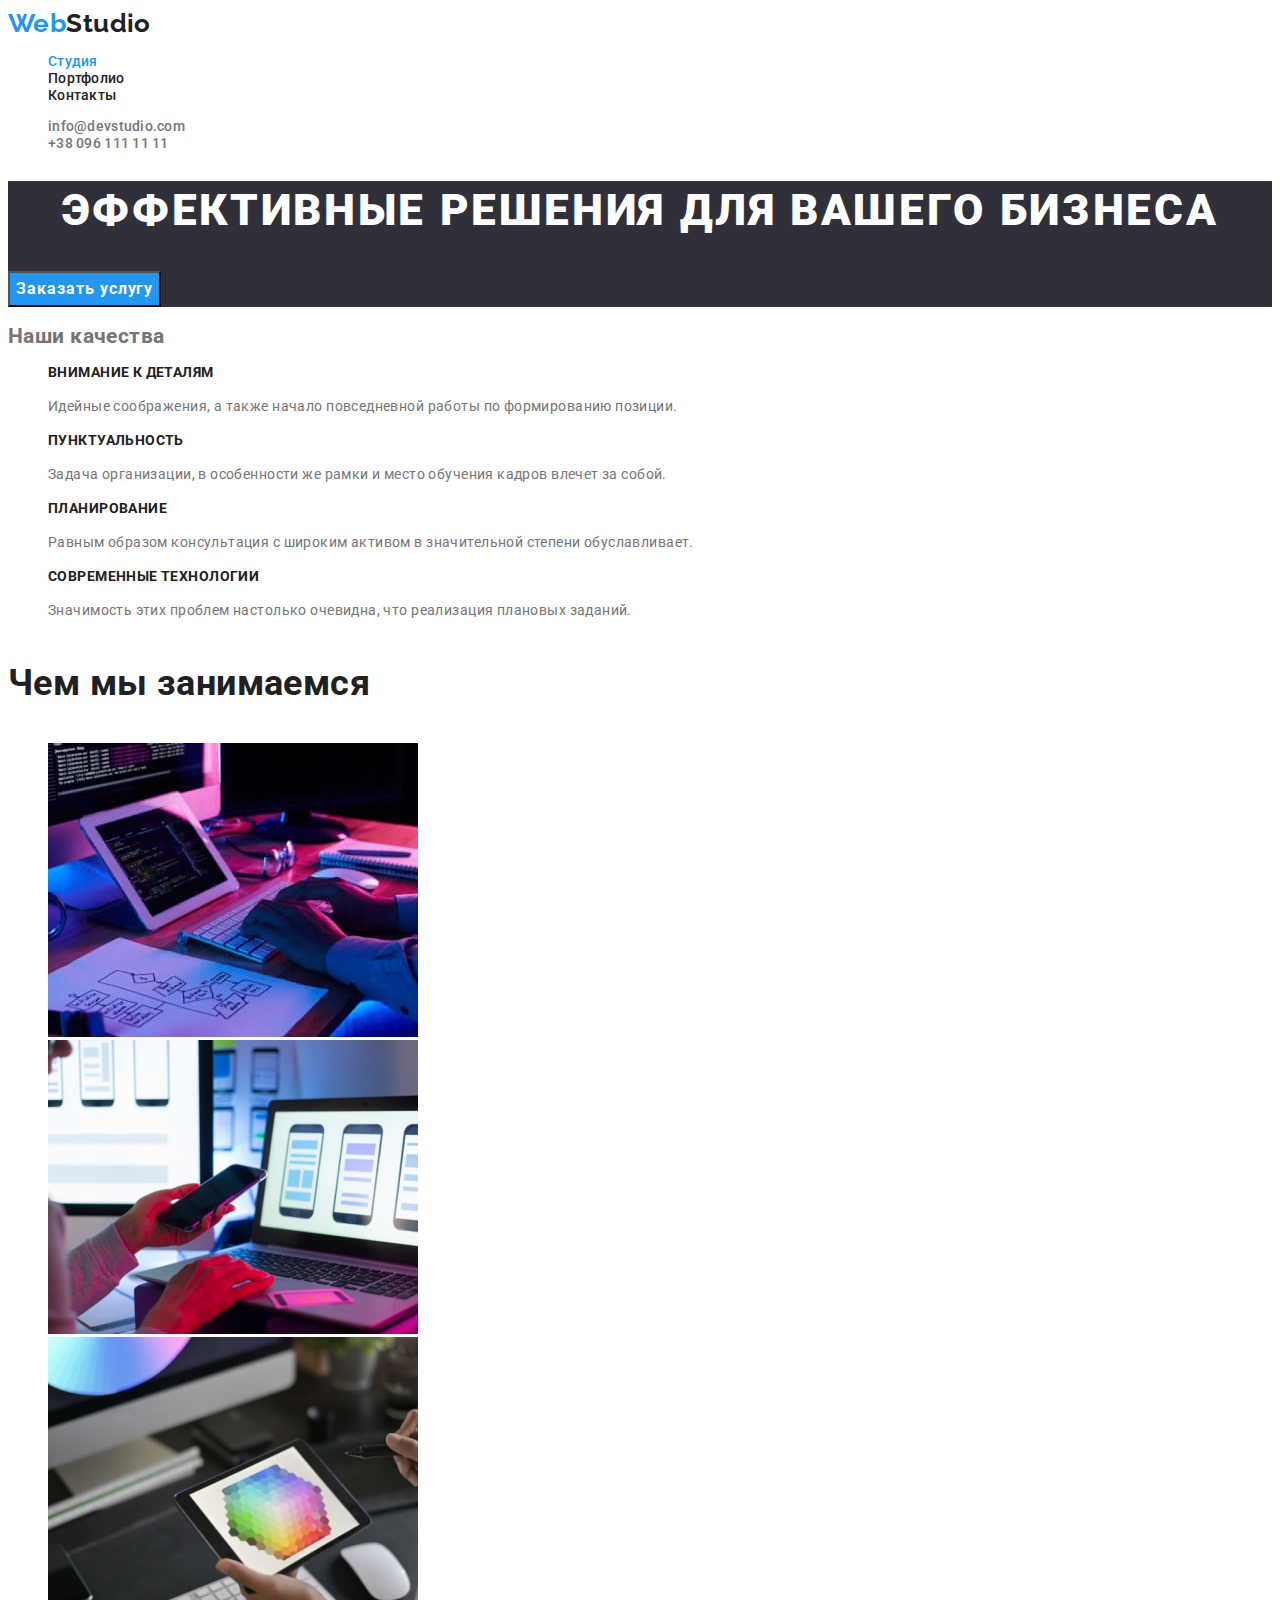
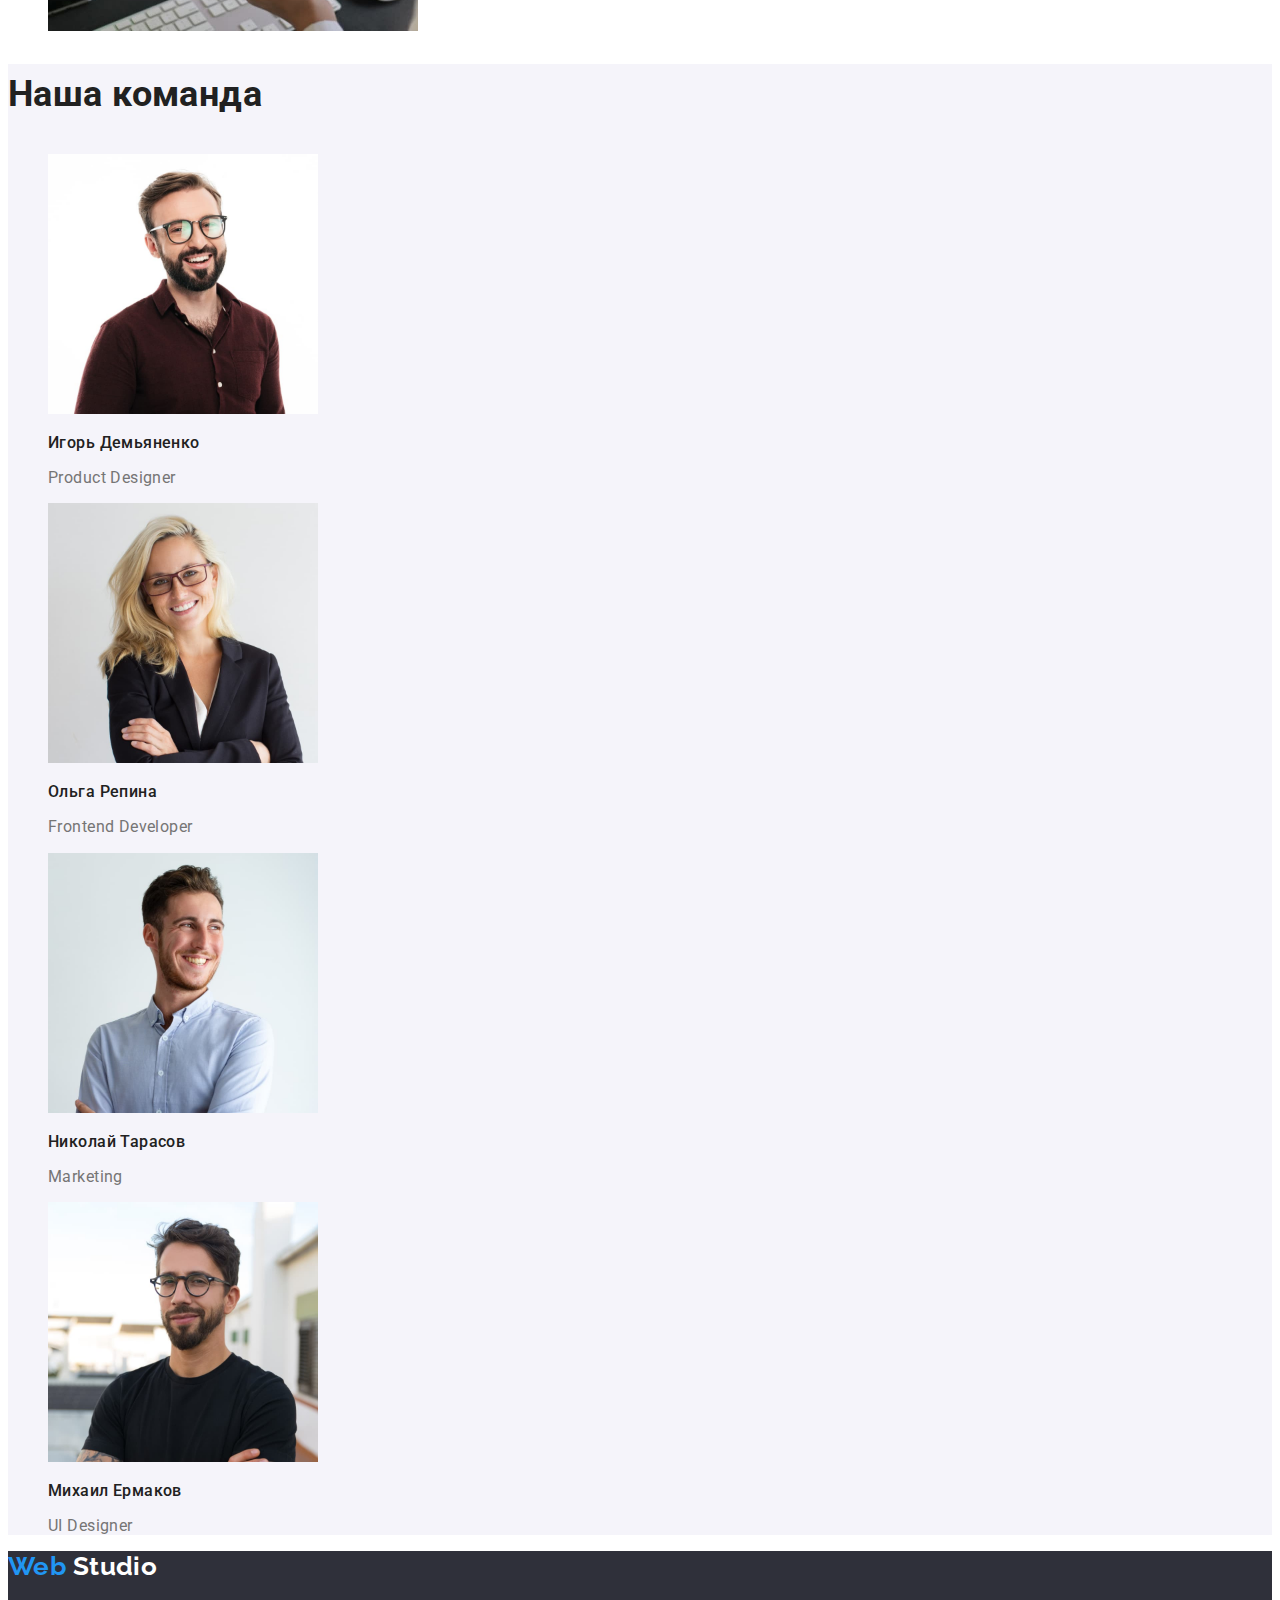
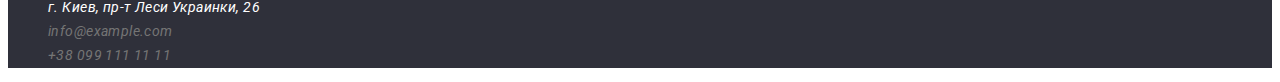
<file: index.html>
<!DOCTYPE html>
<html lang="en">

<head>
    <meta charset="UTF-8">
    <meta http-equiv="X-UA-Compatible" content="IE=edge">
    <meta name="viewport" content="width=device-width, initial-scale=1.0">
    <title>Document</title>
    <link rel="preconnect" href="https://fonts.googleapis.com">
    <link rel="preconnect" href="https://fonts.gstatic.com" crossorigin>
    <link href="https://fonts.googleapis.com/css2?family=Raleway:wght@700&family=Roboto:wght@400;500;700;900&display=swap"
        rel="stylesheet">
    <link rel="stylesheet" href="./css/styles.css" />
</head>

<body>
    <!-- Заголовок сайта -->
    <header>
        <!-- Логотип посилання-->
        <a href="index.html" class="logo"> <span class="logo-blue">Web</span>Studio </a>
        <!--Навігація по сайту-->
        <!-- current підсвічує активну сторінку -->
        <nav>
            <ul class="site-nav list">
                <li><a href="./index.html" class="link current">Студия</a></li>
                <li><a href="./portfolio.html" class="link">Портфолио</a></li>
                <li><a href="" class="link">Контакты</a></li>
            </ul>
        </nav>
        <!-- Контактна інформація-->
        <ul class="header-contact list">
            <li><a href="mailto:info@devstudio.com" class="header-contact-link">info@devstudio.com</a></li>
            <li><a href="tel:+380961111111" class="header-contact-link">+38 096 111 11 11</a></li>
        </ul>
    </header>

    <main>
        <!--Перша секція-->
        <section class="section-hero">
            <h1 class="section-title">Эффективные решения для вашего бизнеса</h1>
            <button type="button" class="pointer service">Заказать услугу</button>
        </section>
        <!-- Друга секція Наші якості (заголовок треба буде заховати)-->
        <section class="quality">
            <h2 class="hidden-title">Наши качества</h2>
            <ul class="list">
            <li class="list-item"><h3 class="quality-item">Внимание к деталям</h3>
            <p class="quality-text">Идейные соображения, а также начало повседневной работы по формированию позиции.</p></li>
            <li class="list-item"><h3 class="quality-item">Пунктуальность</h3>
            <p class="quality-text">Задача организации, в особенности же рамки и место обучения кадров влечет за собой.</p></li>
            <Li class="list-item"><h3 class="quality-item">Планирование</h3>
            <p class="quality-text">Равным образом консультация с широким активом в значительной степени обуславливает.</p></Li>
            <li class="list-item"><h3 class="quality-item">Современные технологии</h3>
            <p class="quality-text">Значимость этих проблем настолько очевидна, что реализация плановых заданий.</p></li>
            </ul>   
        </section>
        <!-- Третя секція Чим ми займаємось-->
        <section class="activities">
            <h2 class="activities-title">Чем мы занимаемся</h2>
            <ul class="list">
                <li><img src="./images/image1.jpg" alt="printing hands" width="370" height="294" /></li>
                <li><img src="./images/image2.jpg" alt="phone in hands" width="370" height="294" /></li>
                <li><img src="./images/image3.jpg" alt="tablet in a hand" width="370" height="294" /></li>
            </ul>
        </section>
        <!-- Четверта секція Наша команда-->
        <section class="team">
            <h2 class="team-title">Наша команда</h2>
            <ul class="list">
            <li><img src="./images/image4.jpg" alt="igor-demyanenko" width="270" height="260" />
            <h3 class="team-item">Игорь Демьяненко</h3>
            <p class="profession">Product Designer</p></li>

            <li><img src="./images/image5.jpg" alt="olga-repina" width="270" height="260" />
            <h3 class="team-item">Ольга Репина</h3>
            <p class="profession">Frontend Developer</p></li>

            <li><img src="./images/image6.jpg" alt="nikolay-tarasov" width="270" height="260" />
            <h3 class="team-item">Николай Тарасов</h3>
            <p class="profession">Marketing</p></li>

            <li><img src="./images/image7.jpg" alt="nikolay-tarasov" width="270" height="260" />
            <h3 class="team-item">Михаил Ермаков</h3>
            <p class="profession">UI Designer</p></li>
            </ul>
        </section>
    </main>

    <footer class="footer">
        <!-- Логотип посилання-->
        <a href="index.html" class="logo"> <span class="logo-blue">Web</span> <span class="logo-white">Studio</span></a>
        <!-- Контактна інформація-->
        <address>
            <ul class="address list">
                <li class="address-item">г. Киев, пр-т Леси Украинки, 26</li>
                <li><a href="mailto:info@example.com" class="footer-contact-link">info@example.com</a></li>
                <li><a href="tel:+380991111111" class="footer-contact-link">+38 099 111 11 11</a></li>
            </ul>
        </address>
    </footer>
</body>

</html>
</file>
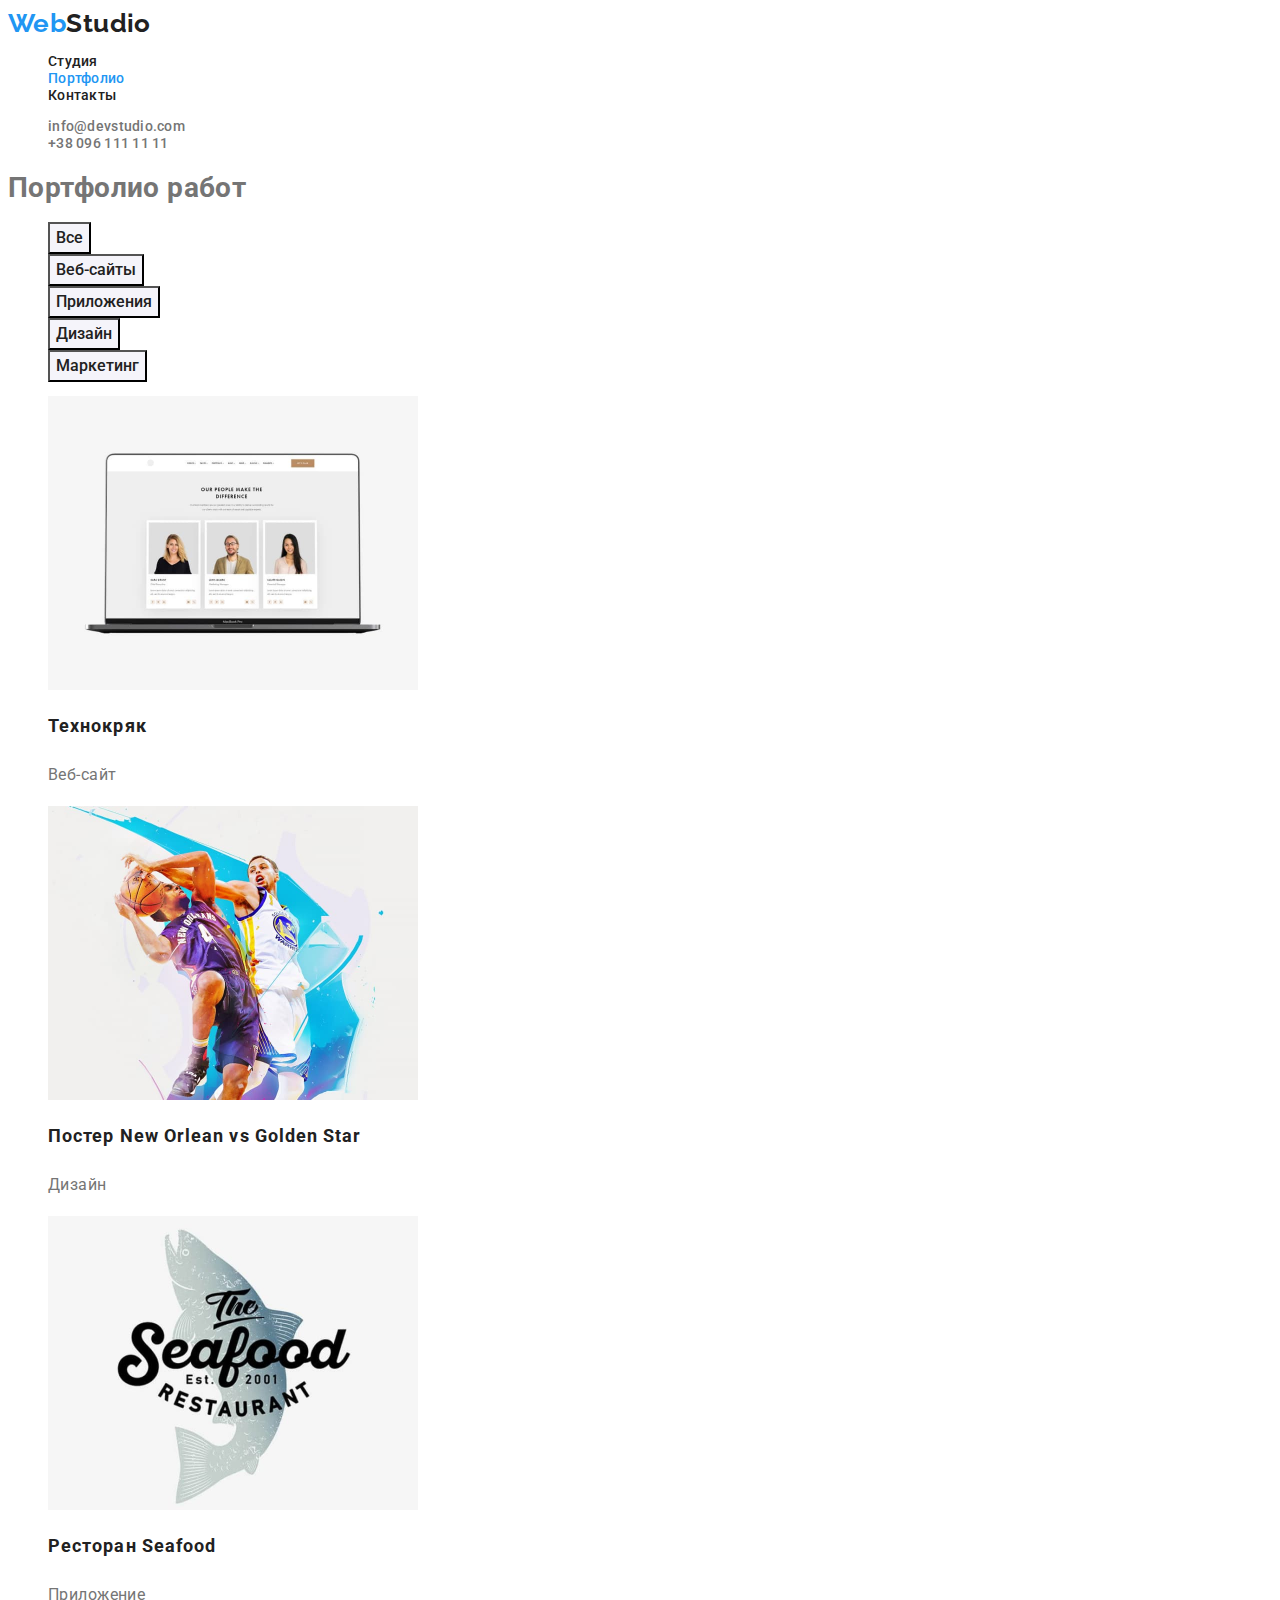
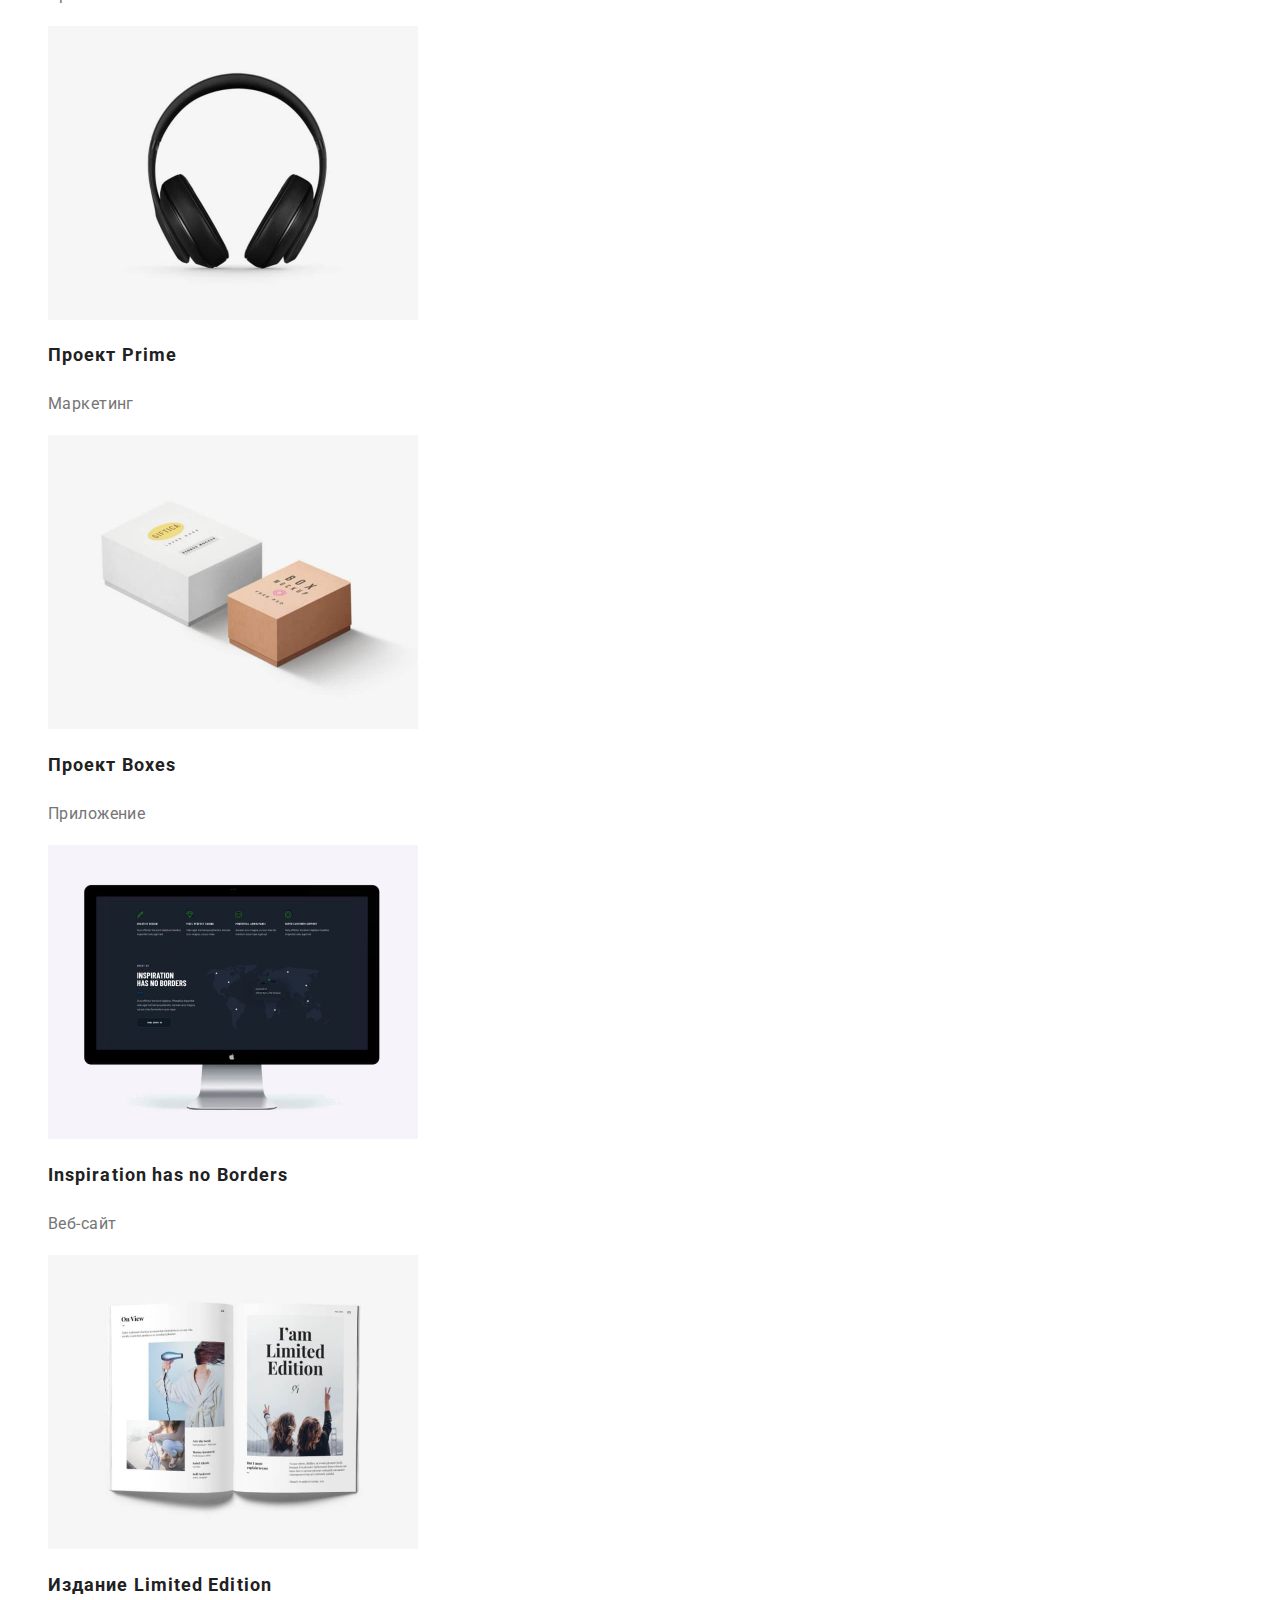
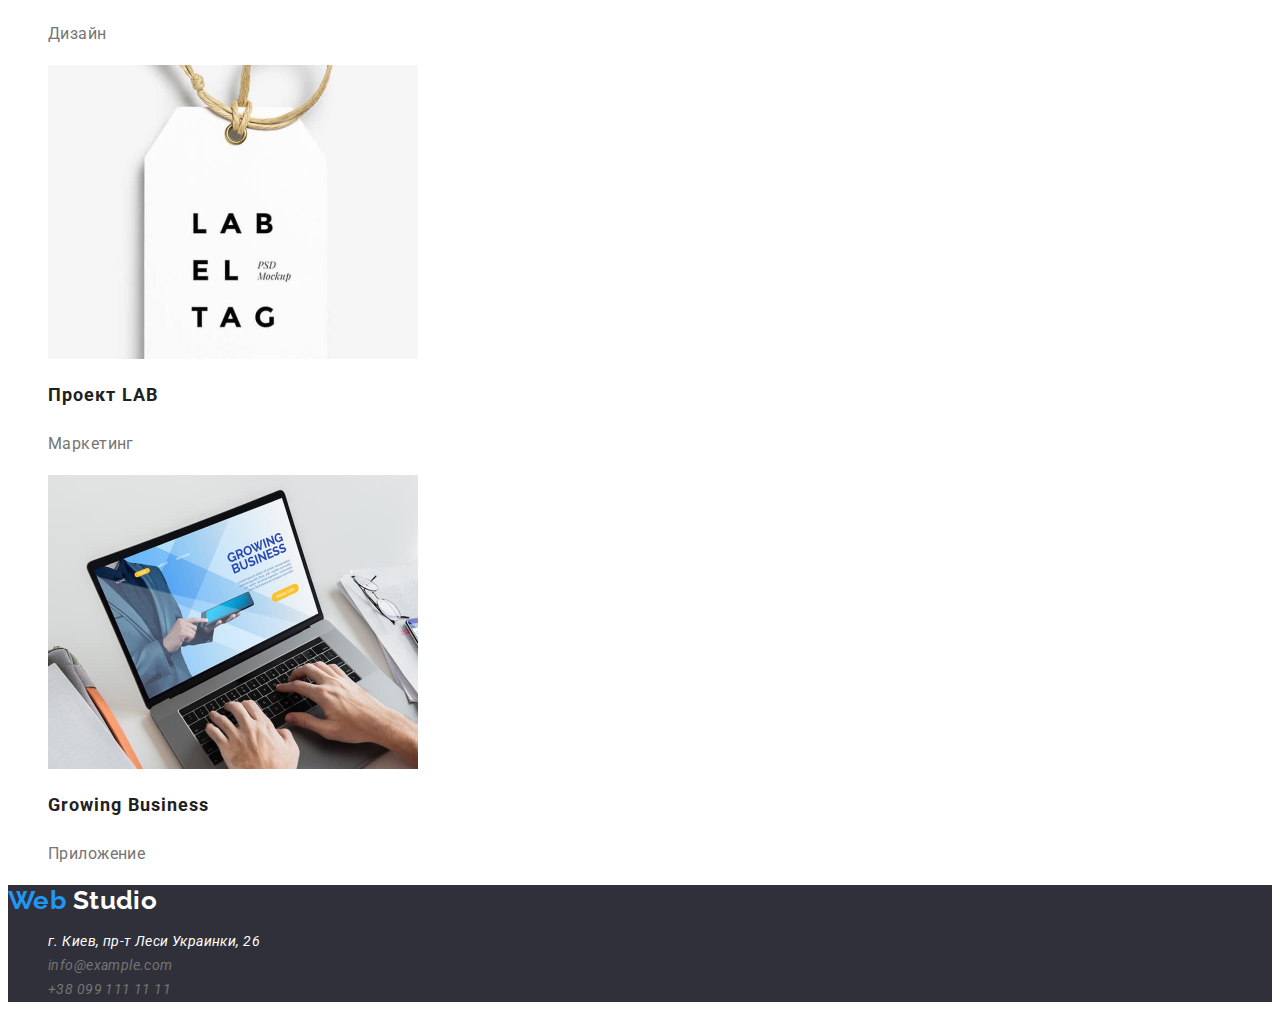
<file: portfolio.html>
<!DOCTYPE html>
<html lang="en">

<head>
    <meta charset="UTF-8">
    <meta http-equiv="X-UA-Compatible" content="IE=edge">
    <meta name="viewport" content="width=device-width, initial-scale=1.0">
    <title>Portfolio</title>
    <link rel="preconnect" href="https://fonts.googleapis.com">
    <link rel="preconnect" href="https://fonts.gstatic.com" crossorigin>
    <link href="https://fonts.googleapis.com/css2?family=Raleway:wght@700&family=Roboto:wght@400;500;700;900&display=swap"
        rel="stylesheet">
    <link rel="stylesheet" href="./css/styles.css" />
</head>

<body>
    <!-- Заголовок сайта -->
    <header>
        <!-- Логотип посилання-->
        <a href="index.html" class="logo"> <span class="logo-blue">Web</span>Studio </a>
        <!--Навігація по сайту-->
        <!-- current підсвічує активну сторінку -->
        <nav>
            <ul class="site-nav list">
                <li><a href="./index.html" class="link">Студия</a></li>
                <li><a href="./portfolio.html" class="link current">Портфолио</a></li>
                <li><a href="" class="link">Контакты</a></li>
            </ul>
        </nav>
        <!-- Контактна інформація-->
        <ul class="header-contact list">
            <li><a href="mailto:info@devstudio.com" class="header-contact-link">info@devstudio.com</a></li>
            <li><a href="tel:+380961111111" class="header-contact-link">+38 096 111 11 11</a></li>
        </ul>
    </header>
    <main>
        <section>
            <h1 class="hidden-title">Портфолио работ</h1>
            <!--Фільтр кнопок-->
            <ul class="portfolio list">
                <li><button type="button" class="pointer primary-button">Все</button></li>
                <li><button type="button" class="pointer primary-button">Веб-сайты</button></li>
                <li><button type="button" class="pointer primary-button">Приложения</button></li>
                <li><button type="button" class="pointer primary-button">Дизайн</button></li>
                <li><button type="button" class="pointer primary-button">Маркетинг</button></li>
            </ul>
            
            <!--Список робіт-->
            <ul class="work list">
                <li><a href="" class="portfolio-link">
                    <img src="./images/image8.jpg" alt="ourpeople" width="370" height="294">
                    <h2 class="work-title">Технокряк</h2>
                    <p class="work-item">Веб-сайт</p></a>
                </li>
                <li><a href="" class="portfolio-link">
                    <img src="./images/image9.jpg" alt="bascketballplayers" width="370" height="294">
                    <h2 class="work-title">Постер New Orlean vs Golden Star</h2>
                    <p class="work-item">Дизайн</p></a>
                </li>
                <li><a href="" class="portfolio-link">
                    <img src="./images/image10.jpg" alt="fish" width="370" height="294">
                    <h2 class="work-title">Ресторан Seafood</h2>
                    <p class="work-item">Приложение</p></a>
                </li>
                <li><a href="" class="portfolio-link">
                    <img src="./images/image11.jpg" alt="hearphones" width="370" height="294">
                    <h2 class="work-title">Проект Prime</h2>
                    <p class="work-item">Маркетинг</p></a>
                </li>
                <li><a href="" class="portfolio-link">
                    <img src="./images/image12.jpg" alt="twoboxes" width="370" height="294">
                    <h2 class="work-title">Проект Boxes</h2>
                    <p class="work-item">Приложение</p></a>
                </li>
                <li><a href="" class="portfolio-link">
                    <img src="./images/image13.jpg" alt="desktop" width="370" height="294">
                    <h2 class="work-title">Inspiration has no Borders</h2>
                    <p class="work-item">Веб-сайт</p></a>
                </li>
                <li><a href="" class="portfolio-link">
                    <img src="./images/image14.jpg" alt="book" width="370" height="294">
                    <h2 class="work-title">Издание Limited Edition</h2>
                    <p class="work-item">Дизайн</p></a>
                </li>
                <li><a href="" class="portfolio-link">
                    <img src="./images/image15.jpg" alt="sticker" width="370" height="294">
                    <h2 class="work-title">Проект LAB</h2>
                    <p class="work-item">Маркетинг</p></a>
                </li>
                <li><a href="" class="portfolio-link">
                    <img src="./images/image16.jpg" alt="Typingman" width="370" height="294">
                    <h2 class="work-title">Growing Business</h2>
                    <p class="work-item">Приложение</p></a>
                </li>
            </ul>

        </section>

    </main>
    <footer class="footer">
        <!-- Логотип посилання-->
        <a href="index.html" class="logo"> <span class="logo-blue">Web</span> <span class="logo-white">Studio</span></a>
        <!-- Контактна інформація-->
        <address>
            <ul class="address list">
                <li class="address-item">г. Киев, пр-т Леси Украинки, 26</li>
                <li><a href="mailto:info@example.com" class="footer-contact-link">info@example.com</a></li>
                <li><a href="tel:+380991111111" class="footer-contact-link">+38 099 111 11 11</a></li>
            </ul>
        </address>
    </footer>
</body>

</html>
</file>
<file: css/styles.css>
:root {
  --primary-text-color: #757575;
  --title-color: #212121;
  --text-white: #ffffff;
  --primary-bgc: #ffffff;
  --secondary-bgc: #f5f4fa;
  --footer-bcg: #2f303a;
  --accent-color: #2196f3;
}

/* колір основного тексту #757575  */
/* колір заголовків #212121 */
/* білий  #FFFFFF */
/* акцент #2196F3 */
/* колір фону #FFFFFF */
/* додатковий колір фону #F5F4FA */
/* фон футера #2f303a */
/* Roboto 400/500/700/900 головний шрифт */
/* Raleway 700 додатковий шрифт */

body {
  background-color: var(--primary-bgc);
  color: var(--primary-text-color);
  font-family: "Roboto", "Arial", sans-serif;
  letter-spacing: 0.03em;
  font-size: 14px;
}

/* Видаляємо крапки в списках */
.list {
  list-style: none;
}

/* Логотип */
.logo {
  color: var(--title-color);
  text-decoration: none;
  font-family: "Raleway", sans-serif;
  font-weight: 700;
  font-size: 26px;
  line-height: 1.2;
}
.logo-blue {
  color: var(--accent-color);
}
.logo-white {
  color: var(--text-white);
}

/* Навігація по сайту */
.site-nav .link {
  color: var(--title-color);
  text-decoration: none;
  font-family: inherit;
  font-weight: 500;
  font-size: 14px;
  line-height: 1.14;
  letter-spacing: 0.02em;
}
.site-nav .link:hover,
.site-nav .link:focus {
  color: var(--accent-color);
}
.site-nav .link.current {
  color: var(--accent-color);
}
/* Контакти */
.header-contact .header-contact-link {
  color: var(--primary-text-color);
  text-decoration: none;
  font-family: inherit;
  font-weight: 500;
  font-size: 14px;
  line-height: 1.14;
  letter-spacing: 0.02em;
}
.header-contact .header-contact-link:hover,
.header-contact .header-contact-link:focus {
  color: var(--accent-color);
}

/* Футер */
.footer {
  background: var(--footer-bcg);
}
.address-item {
  color: var(--text-white);
  font-weight: 400;
  font-size: 14px;
  line-height: 1.71;
}
.footer-contact-link {
  color: var(--primary-text-color);
  text-decoration: none;
  font-weight: 400;
  font-size: 14px;
  line-height: 1.71;
}
.footer-contact-link:hover,
.footer-contact-link:focus {
  color: var(--accent-color);
}

/* Webstudio */
/* HERO */
.section-hero {
  background-color: var(--footer-bcg);
}
.section-title {
  color: var(--text-white);
  font-weight: 900;
  font-size: 44px;
  line-height: 1.36;
  text-align: center;
  letter-spacing: 0.06em;
  text-transform: uppercase;
}

/* Кнопка */
.service {
  color: var(--text-white);
  background: var(--accent-color);
  font-family: inherit;
  font-weight: 700;
  font-size: 16px;
  line-height: 1.87;
  letter-spacing: 0.06em;
}
.service:hover,
.service:focus {
  background: #188ce8;
}

/* Якості  */
.quality-item {
  color: var(--title-color);
  font-weight: 700;
  font-size: 14px;
  line-height: 1.14;
  text-transform: uppercase;
}

.quality-text {
  color: var(--primary-text-color);
  font-weight: 400;
  font-size: 14px;
  line-height: 1.71;
}

/* Зайняття */
.activities-title {
  color: var(--title-color);
  font-weight: 700;
  font-size: 36px;
  line-height: 1.67;
}

/* Команда */
.team {
  background-color: var(--secondary-bgc);
}
.team-title {
  color: var(--title-color);
  font-weight: 700;
  font-size: 36px;
  line-height: 1.67;
}
.team-item {
  color: var(--title-color);
  font-weight: 500;
  font-size: 16px;
  line-height: 1.2;
}
.profession {
  color: var(--primary-text-color);
  font-weight: 400;
  font-size: 16px;
  line-height: 1.2;
}

/* Portfolio */
/* Фільтр кнопок */
.pointer {
  cursor: pointer;
}
.primary-button {
  color: var(--title-color);
  background-color: var(--secondary-bgc);
  font-family: inherit;
  font-weight: 500;
  font-size: 16px;
  line-height: 1.62;
  text-align: center;
}
.primary-button:hover,
.primary-button:focus {
  color: var(--text-white);
  background-color: var(--accent-color);
}

/* Список робіт */
.work-title {
  color: var(--title-color);
  font-weight: 700;
  font-size: 18px;
  line-height: 2;
  letter-spacing: 0.06em;
}
.work-item {
  color: var(--primary-text-color);
  font-weight: 400;
  font-size: 16px;
  line-height: 1.87;
}
.portfolio-link {
  text-decoration: none;
}

.portfolio-link:hover,
.portfolio-link:focus {
  visibility: hidden;
}
</file>
